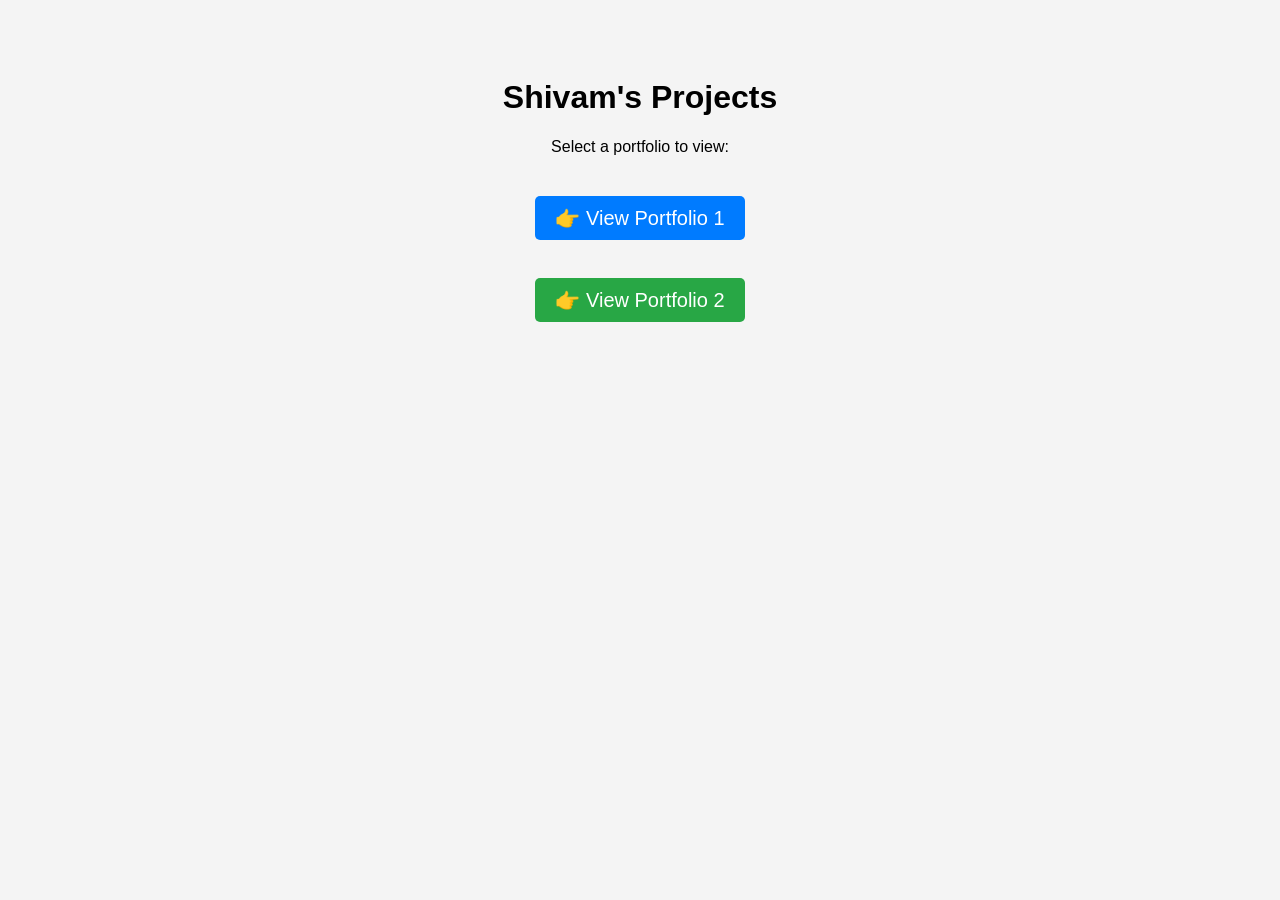
<file: index.html>
<!DOCTYPE html>
<html lang="en">
<head>
    <meta charset="UTF-8">
    <meta name="viewport" content="width=device-width, initial-scale=1.0">
    <title>My Portfolios</title>
</head>
<body style="font-family: Arial, sans-serif; text-align: center; padding-top: 50px; background-color: #f4f4f4;">
    <h1>Shivam's Projects</h1>
    <p>Select a portfolio to view:</p>
    <div style="margin-top: 30px;">
        <a href="./portfolio_01/" style="font-size: 20px; color: white; background: #007bff; text-decoration: none; padding: 10px 20px; border-radius: 5px; margin: 10px; display: inline-block;">👉 View Portfolio 1</a>
        <br><br>
        <a href="./portfolio_02/" style="font-size: 20px; color: white; background: #28a745; text-decoration: none; padding: 10px 20px; border-radius: 5px; margin: 10px; display: inline-block;">👉 View Portfolio 2</a>
    </div>
</body>
</html>
</file>
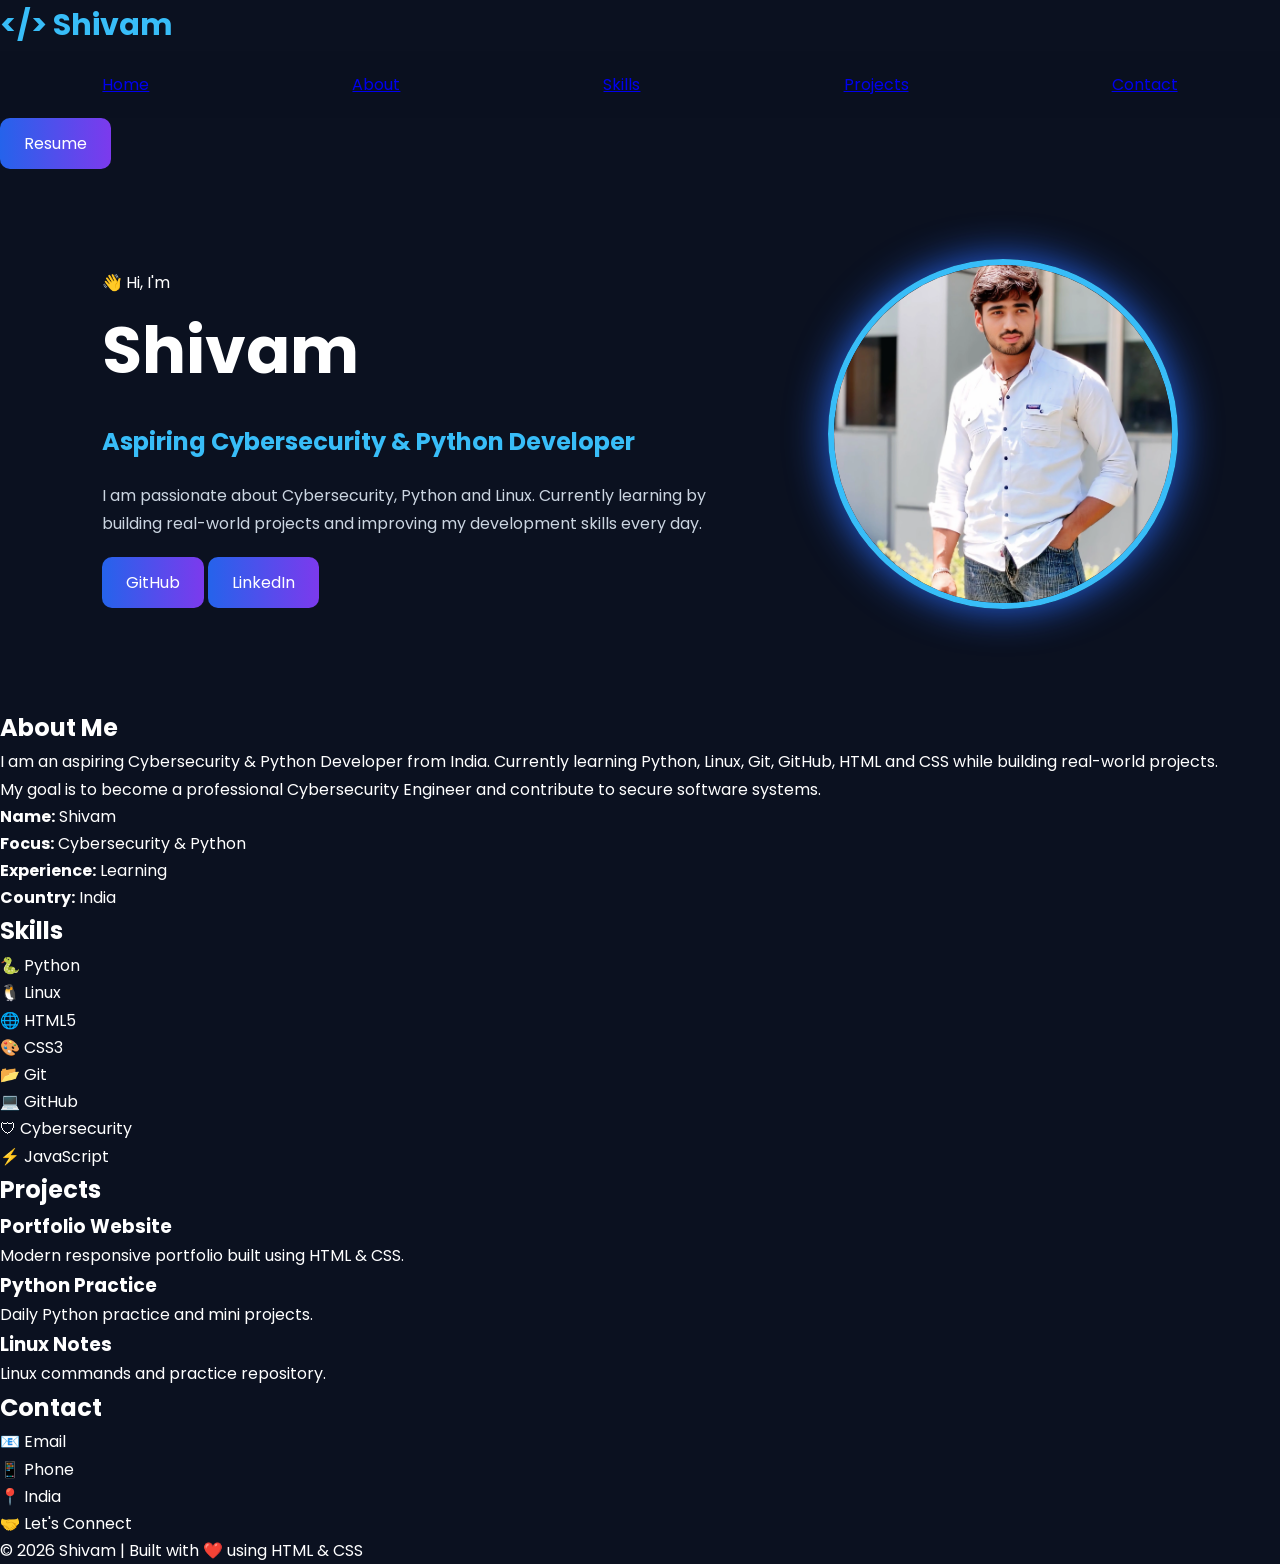
<file: portfolio_02/index.html>
<!DOCTYPE html>
<html lang="en">
<head>
    <meta charset="UTF-8">
    <meta name="viewport" content="width=device-width, initial-scale=1.0">
    <title>Shivam | Portfolio</title>

    <link rel="stylesheet" href="style.css">

    <link rel="preconnect" href="https://fonts.googleapis.com">
    <link rel="preconnect" href="https://fonts.gstatic.com" crossorigin>
    <link href="https://fonts.googleapis.com/css2?family=Poppins:wght@300;400;500;600;700&display=swap" rel="stylesheet">
</head>

<body>

<header class="navbar">
    <div class="logo">&lt;/&gt; Shivam</div>

    <nav>
        <a href="#home">Home</a>
        <a href="#about">About</a>
        <a href="#skills">Skills</a>
        <a href="#projects">Projects</a>
        <a href="#contact">Contact</a>
    </nav>

    <a href="#" class="resume-btn">Resume</a>
</header>

<section class="hero" id="home">

    <div class="hero-text">

        <span class="tag">👋 Hi, I'm</span>

        <h1>Shivam</h1>

        <h2>Aspiring Cybersecurity & Python Developer</h2>

        <p>
            I am passionate about Cybersecurity, Python and Linux.
            Currently learning by building real-world projects and
            improving my development skills every day.
        </p>

        <div class="buttons">

            <a href="https://github.com/mrshivamseh" target="_blank" class="btn">
                GitHub
            </a>

            <a href="https://linkedin.com/in/mrshivamseh" target="_blank" class="btn outline">
                LinkedIn
            </a>

        </div>

    </div>

    <div class="hero-image">

        <img src="images/profile.jpg" alt="Shivam">

    </div>

</section>

<section id="about" class="about">

    <div class="about-card">

        <h2>About Me</h2>

        <p>
            I am an aspiring Cybersecurity & Python Developer from India.
            Currently learning Python, Linux, Git, GitHub, HTML and CSS
            while building real-world projects.
        </p>

        <p>
            My goal is to become a professional Cybersecurity Engineer
            and contribute to secure software systems.
        </p>

    </div>

    <div class="info-card">

        <p><strong>Name:</strong> Shivam</p>
        <p><strong>Focus:</strong> Cybersecurity & Python</p>
        <p><strong>Experience:</strong> Learning</p>
        <p><strong>Country:</strong> India</p>

    </div>

</section>

<section id="skills">

<h2 class="title">Skills</h2>

<div class="cards">

<div class="card">🐍 Python</div>

<div class="card">🐧 Linux</div>

<div class="card">🌐 HTML5</div>

<div class="card">🎨 CSS3</div>

<div class="card">📂 Git</div>

<div class="card">💻 GitHub</div>

<div class="card">🛡 Cybersecurity</div>

<div class="card">⚡ JavaScript</div>

</div>

</section>

<section id="projects">

<h2 class="title">Projects</h2>

<div class="cards">

<div class="project-card">

<h3>Portfolio Website</h3>

<p>Modern responsive portfolio built using HTML & CSS.</p>

</div>

<div class="project-card">

<h3>Python Practice</h3>

<p>Daily Python practice and mini projects.</p>

</div>

<div class="project-card">

<h3>Linux Notes</h3>

<p>Linux commands and practice repository.</p>

</div>

</div>

</section>

<section id="contact">

<h2 class="title">Contact</h2>

<div class="cards">

<div class="card">
📧 Email
</div>

<div class="card">
📱 Phone
</div>

<div class="card">
📍 India
</div>

<div class="card">
🤝 Let's Connect
</div>

</div>

</section>

<footer>

<p>© 2026 Shivam | Built with ❤️ using HTML & CSS</p>

</footer>

</body>

</html>
</file>
<file: portfolio_02/style.css>
*{
    margin:0;
    padding:0;
    box-sizing:border-box;
    font-family:'Poppins',sans-serif;
}

html{
    scroll-behavior:smooth;
}

body{
    background:#0b1120;
    color:#fff;
    line-height:1.7;
}

nav{
    position:sticky;
    top:0;
    display:flex;
    justify-content:space-between;
    align-items:center;
    padding:20px 8%;
    background:rgba(11,17,32,.9);
    backdrop-filter:blur(10px);
    z-index:1000;
}

.logo{
    font-size:30px;
    font-weight:700;
    color:#38bdf8;
}

nav ul{
    display:flex;
    gap:30px;
    list-style:none;
}

nav ul a{
    color:white;
    text-decoration:none;
    transition:.3s;
}

nav ul a:hover{
    color:#38bdf8;
}

.resume-btn,
.btn{
    text-decoration:none;
    color:white;
    background:linear-gradient(90deg,#2563eb,#7c3aed);
    padding:12px 24px;
    border-radius:10px;
    transition:.3s;
    display:inline-block;
}

.btn2{
    background:#111827;
    border:1px solid #38bdf8;
}

.resume-btn:hover,
.btn:hover{
    transform:translateY(-5px);
    box-shadow:0 0 25px rgba(56,189,248,.5);
}

.hero{
    display:flex;
    align-items:center;
    justify-content:space-between;
    padding:90px 8%;
    gap:60px;
}

.hero-text h1{
    font-size:65px;
}

.hero-text h2{
    color:#38bdf8;
    margin:15px 0;
}

.hero-text p{
    color:#cbd5e1;
    margin:20px 0;
}

.hero-image img{
    width:350px;
    height:350px;
    border-radius:50%;
    object-fit:cover;
    border:6px solid #38bdf8;
    box-shadow:0 0 40px #2563eb;
}

.about,
.skills,
.projects,
.contact{
    padding:80px 8
.title{
    text-align:center;
    font-size:40px;
    margin-bottom:40px;
    color:#60a5fa;
}

.cards{
    display:grid;
    grid-template-columns:repeat(auto-fit,minmax(220px,1fr));
    gap:25px;
    margin-top:30px;
}

.card,
.project-card{
    background:rgba(17,24,39,0.8);
    border:1px solid rgba(59,130,246,.25);
    border-radius:20px;
    padding:30px;
    text-align:center;
    transition:.35s;
    backdrop-filter:blur(12px);
    box-shadow:0 8px 25px rgba(0,0,0,.25);
}

.card:hover,
.project-card:hover{
    transform:translateY(-10px);
    border-color:#38bdf8;
    box-shadow:0 0 30px rgba(56,189,248,.45);
}

.project-card h3{
    color:#38bdf8;
    margin-bottom:15px;
}

.project-card p{
    color:#cbd5e1;
}
.title{
    text-align:center;
    font-size:40px;
    margin-bottom:40px;
    color:#60a5fa;
}

.cards{
    display:grid;
    grid-template-columns:repeat(auto-fit,minmax(220px,1fr));
    gap:25px;
}

.card,
.project-card{
    background:#111827;
    border:1px solid #334155;
    border-radius:20px;
    padding:25px;
    transition:.3s;
}

.card:hover,
.project-card:hover{
    transform:translateY(-10px);
    box-shadow:0 0 20px #2563eb;
}
.about{
    display:grid;
    grid-template-columns:2fr 1fr;
    gap:30px;
    padding:80px 8%;
}

.about-card,
.info-card{
    background:#111827;
    border:1px solid #334155;
    border-radius:20px;
    padding:30px;
    transition:.3s;
}

.about-card:hover,
.info-card:hover{
    transform:translateY(-8px);
    box-shadow:0 0 20px #2563eb;
}

@media(max-width:900px){
    .about{
        grid-template-columns:1fr;
    }
}
#skills,
#projects,
#contact{
    padding:80px 8%;
}

.card,
.project-card{
    position:relative;
    overflow:hidden;
}

.card::before,
.project-card::before{
    content:"";
    position:absolute;
    top:0;
    left:-100%;
    width:100%;
    height:100%;
    background:linear-gradient(
        90deg,
        transparent,
        rgba(56,189,248,.15),
        transparent
    );
    transition:.6s;
}

.card:hover::before,
.project-card:hover::before{
    left:100%;
}

.card h3,
.project-card h3{
    color:#38bdf8;
    margin-bottom:15px;
}

.card p,
.project-card p{
    color:#cbd5e1;
}
.hero{
    display:grid;
    grid-template-columns:1.2fr 1fr;
    align-items:center;
    gap:60px;
    padding:100px 8%;
}

.hero-text h1{
    font-size:70px;
    font-weight:700;
}

.hero-text h2{
    color:#38bdf8;
    margin:15px 0;
}

.hero-text p{
    color:#cbd5e1;
    line-height:1.8;
    max-width:600px;
    margin:25px 0;
}

.tag{
    display:inline-block;
    padding:8px 18px;
    background:#1e293b;
    border-radius:50px;
    color:#38bdf8;
    margin-bottom:20px;
}

.buttons{
    display:flex;
    gap:20px;
    margin-top:30px;
}

.btn{
    padding:14px 28px;
    border-radius:12px;
    text-decoration:none;
    background:#2563eb;
    color:#fff;
    transition:.3s;
}

.btn.outline{
    background:transparent;
    border:2px solid #38bdf8;
}

.btn:hover{
    transform:translateY(-5px);
    box-shadow:0 0 25px rgba(37,99,235,.5);
}

.hero-image{
    display:flex;
    justify-content:center;
}

.hero-image img{
    width:340px;
    height:340px;
    object-fit:cover;
    border-radius:50%;
    border:6px solid #38bdf8;
    box-shadow:0 0 40px rgba(56,189,248,.7);
}

@media(max-width:900px){
    .hero{
        grid-template-columns:1fr;
        text-align:center;
    }

    .buttons{
        justify-content:center;
    }

    .hero-image img{
        width:260px;
        height:260px;
    }
}
.navbar{
    position:sticky;
    top:0;
    z-index:1000;

    display:flex;
    justify-content:space-between;
    align-items:center;

    padding:18px 8%;

    background:rgba(15,23,42,.75);
    backdrop-filter:blur(14px);

    border-bottom:1px solid rgba(255,255,255,.08);
}

.logo{
    font-size:30px;
    font-weight:700;
    color:#38bdf8;
}

.navbar nav{
    display:flex;
    gap:30px;
}

.navbar nav a{
    color:#fff;
    text-decoration:none;
    transition:.3s;
}

.navbar nav a:hover{
    color:#38bdf8;
}

.resume-btn{
    padding:12px 24px;
    border-radius:12px;
    text-decoration:none;
    background:linear-gradient(90deg,#2563eb,#7c3aed);
    color:#fff;
    transition:.3s;
}

.resume-btn:hover{
    transform:translateY(-4px);
    box-shadow:0 0 20px rgba(56,189,248,.5);
}
</file>
